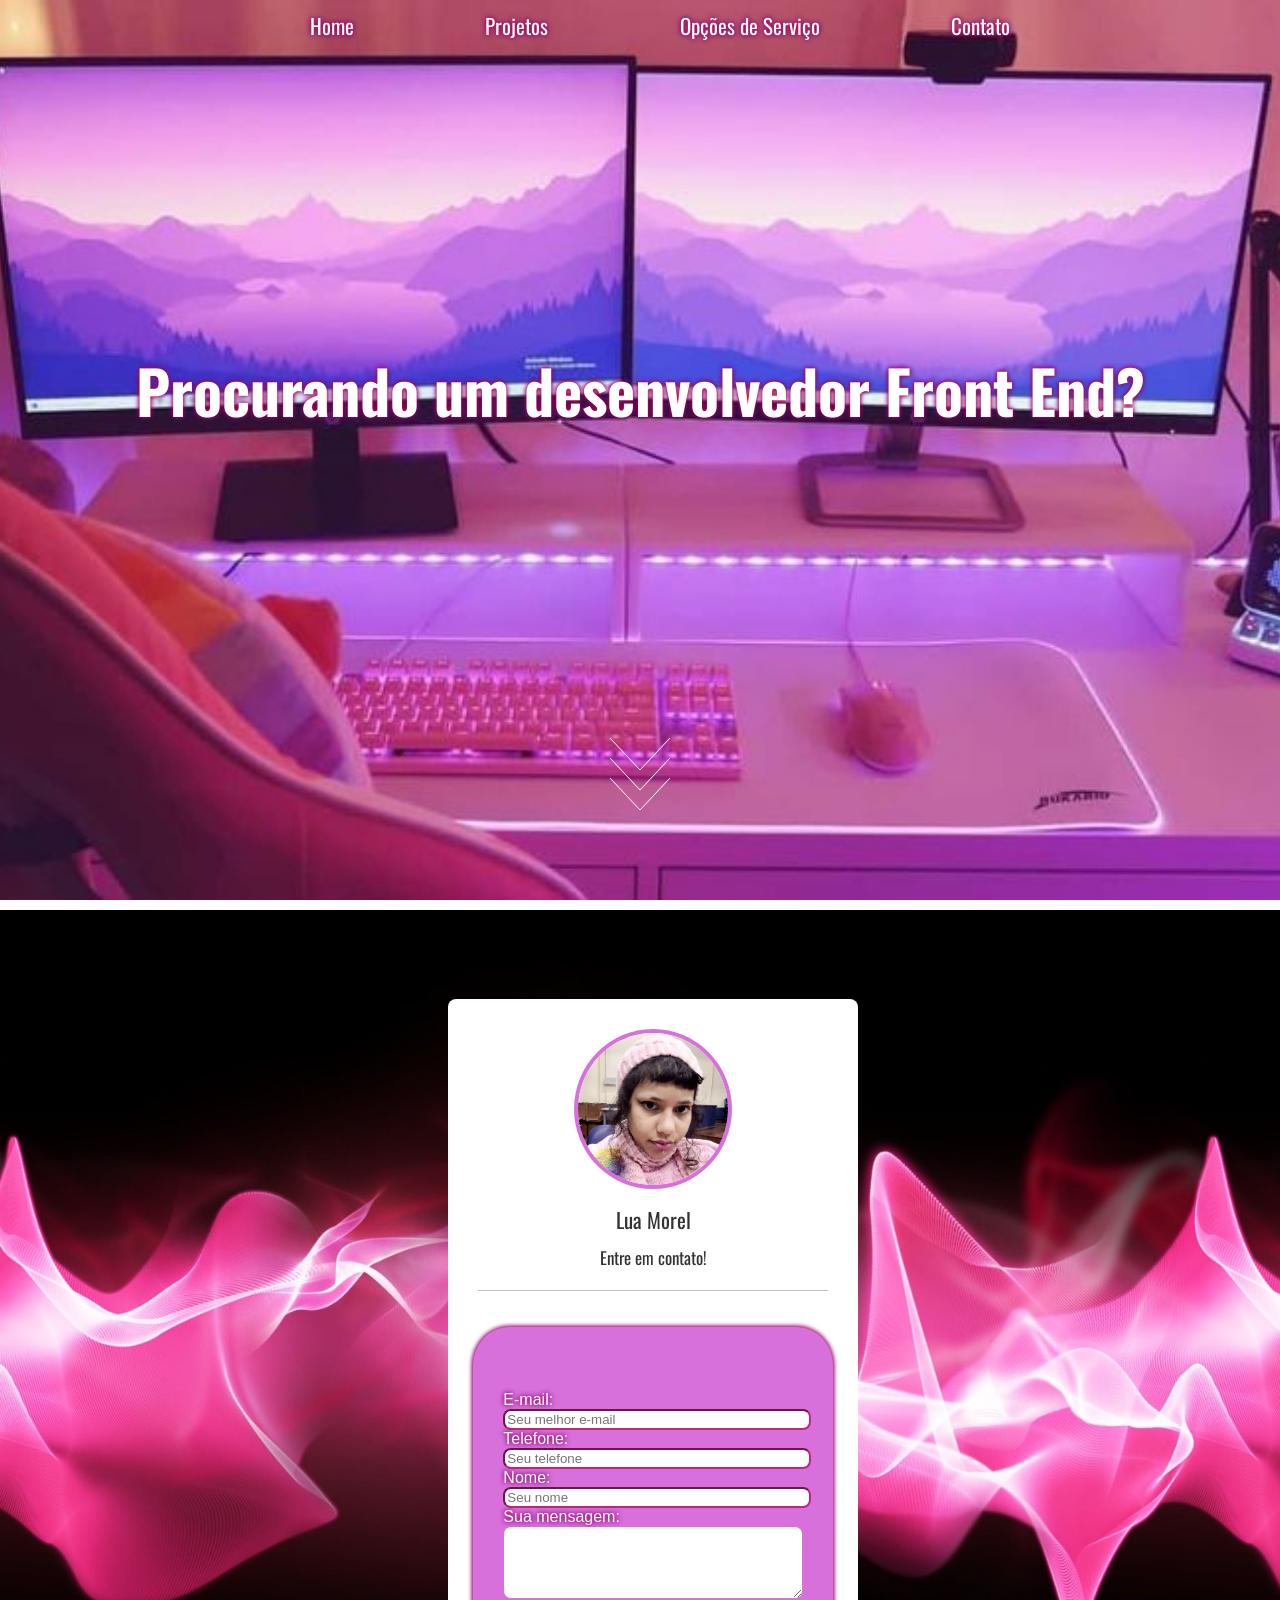
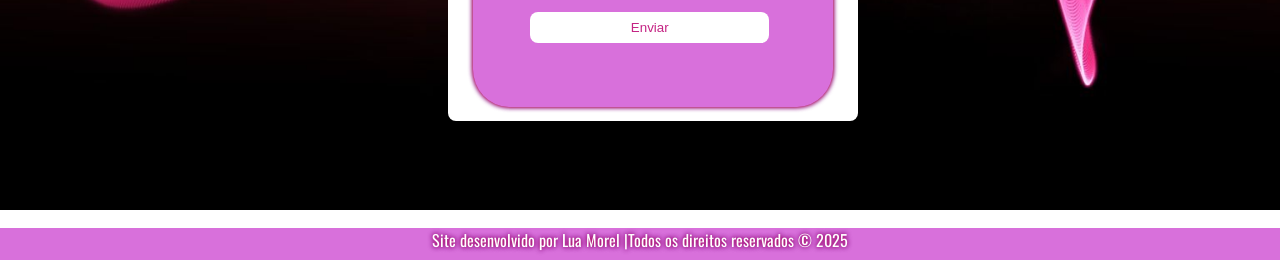
<file: contato.html>
<!DOCTYPE html>
<html lang="en">
<head>
    <meta charset="UTF-8">
    <meta http-equiv="X-UA-Compatible" content="IE=edge">
    <meta name="viewport" content="width=device-width, initial-scale=1.0">
    <title>Lua Morel</title>
    <link rel="stylesheet" href="./contato.css">
    <script src="./script.js"></script>

</head>
<body>
    <div class="hero-container">
        <header>
            <nav>
                <ul>
                    <a href="./index.html"><li>Home</li></a>
                    <a href="./projetos.html"><li>Projetos</li></a>
                    <a href="./Serviços.html"><li>Opções de Serviço</li></a>
                    <a href="./contato.html"><li>Contato</li></a>
                </ul>
            </nav>
        </header>
        <h1>Procurando um desenvolvedor Front End?</h1>
        <svg class="arrows">
            <path class="a1" d="M0 0 L30 32 L60 0"></path>
            <path class="a2" d="M0 20 L30 52 L60 20"></path>
            <path class="a3" d="M0 40 L30 72 L60 40"></path>
        </svg>
    </div>
    <div class="content-container">
        <div class="profile-container">
            <div class="profile-content">
                <div class="profile-card">
                    <img class="profile-image" src="./profile img.png" />
                    <span class="name-text">Lua Morel</span>
                    <span class="profile-text">
                        Entre em contato!
                    </span>
                    <div class="divider"></div>
                
                    <div id="form-container">
                    <form 
                    
                    
                      action="https://formspree.io/f/mgvvlwao"
                      method="POST"
                     >
                      <label class="youremail">
                  E-mail:
                        <input type="email" name="email" placeholder="Seu melhor e-mail">
                      </label>
                      
                      <label class="youremail">
                        Telefone:
                        <input type="phone" name="phone" placeholder="Seu telefone">
                      </label>
                    
                      <label class="yourname">
                     Nome:
                        <input type="text" name="name"  placeholder="Seu nome">
                      </label>
                    
                     
                      <label class="yourmessage">
                        Sua mensagem:
                        <textarea name="message"></textarea>
                      </label>
                      <!-- your other form fields go here -->
                      <button class="submitmsg" type="submit" >Enviar</button>
                    </form>
                    </div></div>
                        </header>
                    
        
                 
                    </div>
                </div>
        

     
        </div>
    </div>
    </div>
<br>
    <footer>    
    <span>Site desenvolvido por Lua Morel |Todos os direitos reservados ©  2025 </span><br></footer>
</div>
</div>
</div>
</body>
</html>
</file>
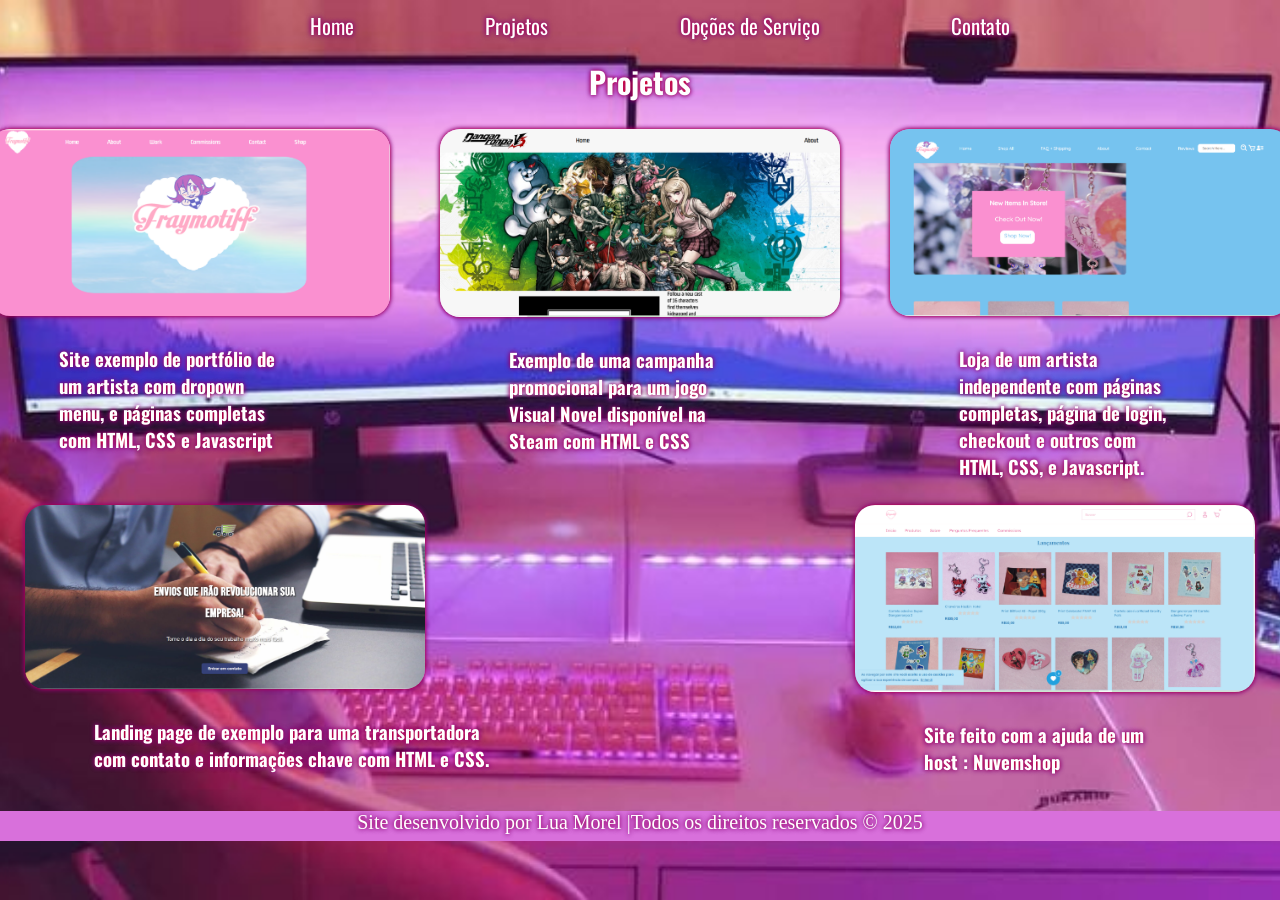
<file: projetos.html>
<!DOCTYPE html>
<html lang="en">
<head>
    <meta charset="UTF-8">
    <meta http-equiv="X-UA-Compatible" content="IE=edge">
    <meta name="viewport" content="width=device-width, initial-scale=1.0">
    <title>Lua Morel</title>
    <link rel="stylesheet" href="./projetos.css">
    <script src="./script.js"></script>

</head>
<body>
    <div class="hero-container">
        <header>
            <nav>
                <ul>
                    <a href="./index.html"><li>Home</li></a>
                    <a href="./projetos.html"><li>Projetos</li></a>
                    <a href="./Serviços.html"><li>Opções de Serviço</li></a>
                    <a href="./contato.html"><li>Contato</li></a>
                </ul>
            </nav>



    
        </header>

       
        
        
        <br>
        <h1 id="completo">Projetos</h1>
        <div class="sites">
            <div class="site1"><a target="_blank" href="https://fraymotiff.github.io/fraymotiff/"  ><img class="thumb" src="./sitefrayportf.png" alt="" /></a>
          <h3>Site exemplo de portfólio de um artista com dropown menu, e páginas  completas com HTML, CSS e Javascript</h3>  </div>
          <div class="site1"> <a target="_blank" href="https://fraymotiff.github.io/drv3/"  > <img class="thumb" src="./site drv3.png"  alt=" "/></a>
            <h3>Exemplo de uma campanha promocional para um jogo Visual Novel disponível na Steam com HTML e CSS</h3> </div>
            <div class="site1">  <a  target="_blank" href="https://fraymotiff.github.io/fraymotiffshop/"  >  <img class="thumb" src="./siteshop.png" alt="" /></a>
                <h3>Loja de um artista independente com páginas completas, página de login, checkout e outros com HTML, CSS, e Javascript.</h3> </div>
        </div>
        <div class="sites">
        
                
        
         
                    <div class="site1"><a  target="_blank" href="https://fraymotiff.github.io/landingpage01/"  ><img class="thumb" src="./SITE landing page 01.png" alt="" /></a>
                        <h3>Landing page de exemplo para uma transportadora com contato e informações chave com HTML  e CSS.</h3></div>
                        <div class="site1"><a target="_blank" href="https://www.fraymotiff.com/"  > <img class="thumb" src="./sitelojanuvem.png" alt="" /></a> 
                            <h3 class="last">Site feito com a ajuda de um host : Nuvemshop</h3></div>
                    
               
        
    
</div>
</div>
</div>
<br><br>
<footer>    
    <span>Site desenvolvido por Lua Morel |Todos os direitos reservados ©  2025 </span><br></footer>
</body>
</html>
</file>
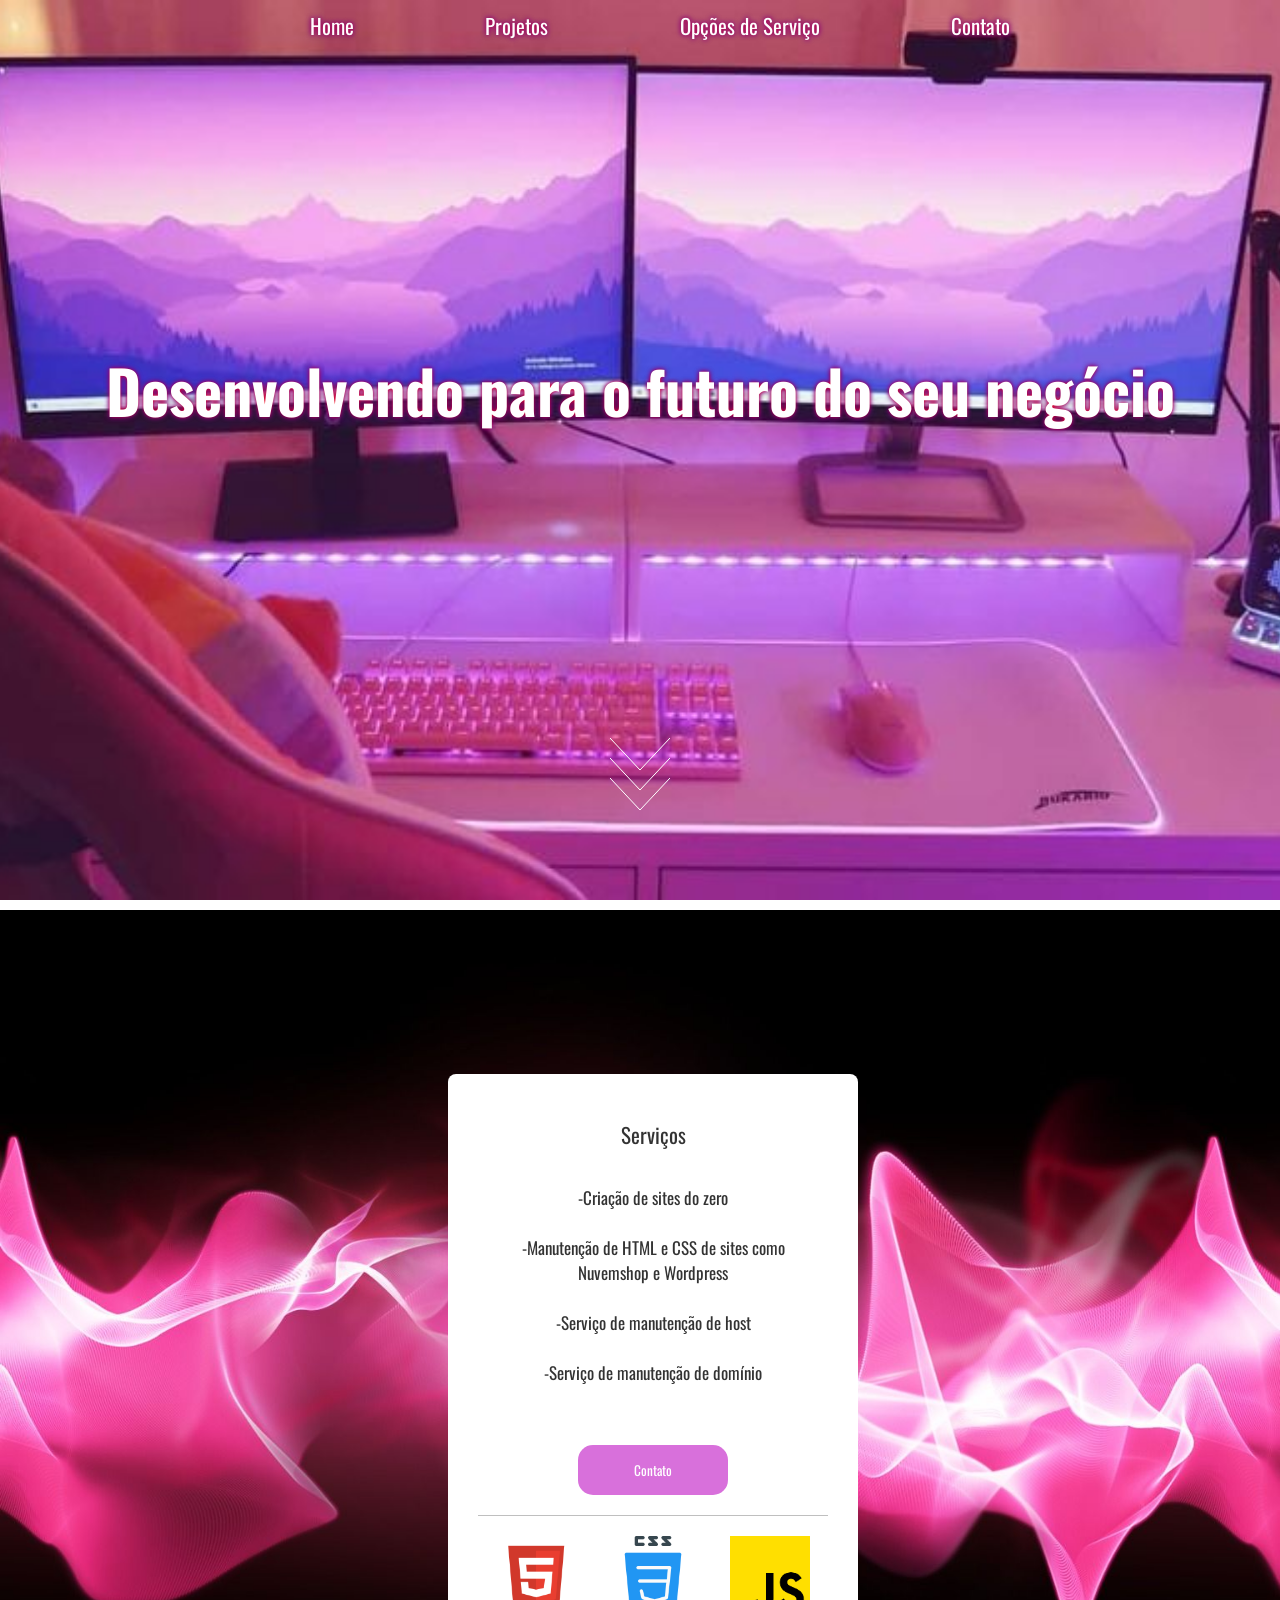
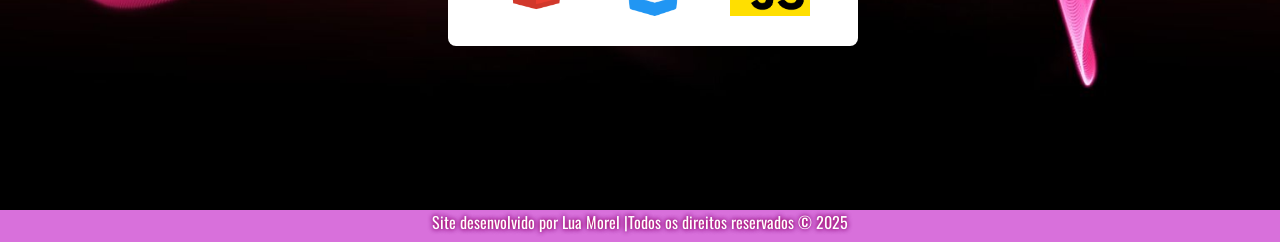
<file: Serviços.html>
<!DOCTYPE html>
<html lang="en">
<head>
    <meta charset="UTF-8">
    <meta http-equiv="X-UA-Compatible" content="IE=edge">
    <meta name="viewport" content="width=device-width, initial-scale=1.0">
    <title>Lua Morel</title>
    <link rel="stylesheet" href="./Serviços.css">
    <script src="./script.js"></script>
    

</head>
<body>
    <div class="hero-container">
        <header>
            <nav>
                <ul>
                    <a href="./index.html"><li>Home</li></a>
                    <a href="./projetos.html"><li>Projetos</li></a>
                    <a href="./Serviços.html"><li>Opções de Serviço</li></a>
                    <a href="./contato.html"><li>Contato</li></a>
                </ul>
            </nav>
        </header>
        <h1> Desenvolvendo para o futuro do seu negócio</h1>
        <svg class="arrows">
            <path class="a1" d="M0 0 L30 32 L60 0"></path>
            <path class="a2" d="M0 20 L30 52 L60 20"></path>
            <path class="a3" d="M0 40 L30 72 L60 40"></path>
        </svg>
    </div>
    <div class="content-container">
        <div class="profile-container">
            <div class="profile-content">
                <div class="profile-card">
                    <span class="name-text">Serviços</span>
                    <span class="profile-text">
                   <div class="">
                    <br>
                                     <span>-Criação de sites do zero</span>
                                     <br>   <br>
                                     
                        <span> -Manutenção de HTML e CSS de sites como Nuvemshop e Wordpress</span>
                        <br><br>
                                     <span>-Serviço de manutenção de host</span>
                                     <br><br>
                                     <span>-Serviço de manutenção de domínio</span>
                                     <br><br>


                                     </div>
                    
                    </span>
                    <a href="" >
                        <a href="./contato.html#form-container"> <button class="profile-button">
                      Contato
                        </button></a>
                    </a>
                    <div class="divider"></div>
                    <div class="icons-container">
                        <img class="icon-item" src="./HTML.png" />
                        <img class="icon-item" src="./CSS.png"  />
                        <img class="icon-item" src="./js.png" />
                    </div>
                </div>
        

     
        </div>
    </div>
    </div>

    <footer>    
    <span>Site desenvolvido por Lua Morel |Todos os direitos reservados ©  2025 </span><br></footer>
</div>
</div>
</div>
</body>
</html>
</file>
<file: contato.css>
@import url('https://fonts.googleapis.com/css2?family=Oswald&display=swap');

* {
    margin: 0;
}


html {
    scroll-behavior: smooth;
  }

  
.hero-container {
    height: 100vh;
    display: flex;
    flex-direction: column;
    align-items: center;
    justify-content: space-between;
    background-image: url('./background\ 1.jpg');
    background-attachment: fixed;
    background-position: center;
    background-repeat: no-repeat;
    background-size: cover;
    padding-top: 10px;
}

h1 {
    font-family: 'Oswald', sans-serif;
    color: #fff;
    font-size: 60px;

        text-shadow: 0 0 5px #FF0000, 0 0 5px #0000FF;
    

}

nav {
    width: 50%;
}

ul {
    display: flex;
    justify-content: space-between;
    list-style: none;
    width: 700px;
}

li {
    font-family: 'Oswald', sans-serif;
    font-size: 21px;
    color: #fff;
    cursor: pointer;
}

li:hover {
    color: #D870DB;
}

a{
    text-decoration: none;
    text-shadow: 0 0 5px #FF0000, 0 0 5px#0000FF; 
}

.arrows {
    width: 60px;
    height: 172px;
    bottom: 20px;
}

.arrows path {
    stroke: #fff;
    fill: transparent;
    stroke-width: 1px;
    animation: arrow 2s infinite;
    -webkit-animation: arrow 2s infinite;
}

@keyframes arrow
{
0% {opacity:0}
40% {opacity:1}
80% {opacity:0}
100% {opacity:0}
}

@-webkit-keyframes arrow
{
0% {opacity:0}
40% {opacity:1}
80% {opacity:0}
100% {opacity:0}
}

.arrows path.a1 {
    animation-delay:  -1s;
    -webkit-animation-delay:  -1s;
}

.arrows path.a2 {
    animation-delay:  -0.5s;
    -webkit-animation-delay:  -0.5s;
}

.arrows path.a3 {
    animation-delay:  0s;
    -webkit-animation-delay:  0s;
}

.content-container {
    height: 100vh;
    background-color: #333;
}

.profile-container {
    color: #333;
    height: 100%;
    display: flex;
    align-items: center;
    justify-content: center;
    background-image: url('./background\ 2.jpg');
    background-size: cover;
    width: 100%;
    height: 100%;
}

.profile-content {
    width: 30%;
}

.profile-card {
    display: flex;
    flex-direction: column;
    align-items: center;
    width: 350px;
    background: #fff;
    padding: 30px;
    border-radius: 8px;
}

.profile-image {
    width: 150px;
    height: auto;
    border-radius: 50%;
    border: 4px solid #D870DB;
}

.name-text {
    font-family: 'Oswald', sans-serif;
    font-size: 21px;
    margin-top: 15px;
}

.profile-text {
    font-family: 'Oswald', sans-serif;
    font-size: 17px;
    text-align: center;
    width: 80%;
    margin-top: 10px;
}

.profile-button {
    width: 150px;
    height: 50px;
    border-radius: 15px;
    border: none;
    background-color: #D870DB;
    color: #fff;
    font-family: 'Oswald', sans-serif;
    margin-top: 35px;
    cursor: pointer;
}

.divider {
    width: 100%;
    border-top: .5px solid #bfbfbf;
    margin: 20px 0;
}

.icons-container {
    display: flex;
    width: 100%;
    justify-content: space-around;
}

.icon-item {
    width: 80px;
    height: auto;
}


.prosi-box {

    background-color: #D870DB;
    display: flex;
    flex-direction: column;
    align-items: center;
    width: 350px;
    padding: 30px;
    border-radius: 8px;

}

.profile-sinopse {
    width: 430px;
    font-family: 'Oswald', sans-serif;
    color: #fff;
    font-size: 17px;
}

/*----*/


.container{
    width: 100%;
    height: 100%;
    display: flex;
    justify-content: center;
    align-items: center;
    position: absolute;
    text-shadow: 0 0 5px #FF0000, 0 0 5px#0000FF; 
   
  }
  
  .divider {
    width: 100%;
    border-top: .5px solid #bfbfbf;
    margin: 20px 0;
}
  

form {
    display: flex;
    flex-direction: column;
    background-color: rgb(255, 255, 255);
    box-shadow: 0 0 5px #FF0000, 0 0 5px#0000FF; 
    width: 21.4rem;
    height: 20rem;
    border-radius: 10%;
    padding: 20px;
    margin-left:-3em;
    position: relative;
   }

   label{
    font-family: 'Oswald', sans-serif;
    color: #ffffff;
    text-shadow: 0 0 5px #FF0000, 0 0 5px #0000FF;
    
    display: block;
    font-size: 1em;
    background-color: rgb(255, 255, 255);;
   }

   input{
    display: block;
    background-color: #ffffff;
    border-color:  rgb(196, 35, 131);
    
  width: 100%;
  border-radius: 8px;
  }

  textarea{
    display: block;
    width: 100%;
    max-width: 100%;
    min-width: 100%;
    min-height: 5em;
    max-height: 5em;
    background-color: #ffffff;
    border-color:  #D870DB;
    border-radius: 8px;
   }

   Button{
  
    width: 80%;
    border:none;
    background-color:  #D870DB;
    color: rgb(224, 224, 224);
    font-family: 'Kdam Thmor Pro',sans-serif;
    border-radius: 8px;
    align-items: center;
    padding: 8px 12px;
    margin-left:2em;
    margin-top: 1em;
 
   }

   
footer {
    height: 2em;
    display:flex;
    flex-direction:column;
    align-items:center;
    justify-content: space-around;
    background-color: #D870DB;
    text-shadow: 0 0 5px #FF0000, 0 0 5px #0000FF;
    
    font-family: 'Oswald', sans-serif;
    color: #fff;}

    #form-container{
        width: 100%;
        height: 100%;
        display: flex;
        justify-content: center;
        align-items: center;
        margin:0;
       
      }
      
      
      
       form {
        display: flex;
        flex-direction: column;
        justify-content: center;
        background-color:#D870DB;
        width: 20rem;
        height: 20rem;
        border-radius: 10%;
        padding: 30px;
        top:1em;
      justify-content: center;
      margin:0;
       }
       label{
        font-family: 'Kdam Thmor Pro',sans-serif;
        color: #ffffff;
        display: block;
        font-size: 1em;
        background-color: #D870DB;;
       }
       input{
        display: block;
        background-color: #ffffff;
        border-color:  rgb(196, 35, 131);
        
      width: 100%;
      border-radius: 8px;
      }
       textarea{
        display: block;
        width: 100%;
        max-width: 100%;
        min-width: 100%;
        min-height: 5em;
        max-height: 5em;
        background-color: #ffffff;
        border-radius: 8px;
        width: 100%;
        min-width: 22em;
        max-width: 22em;
        height: 300px;
       }
       Button{
      
        width: 80%;
        border:none;
        background-color: #ffffff;
        color: rgb(196, 35, 131);
        font-family: 'Kdam Thmor Pro',sans-serif;
        border-radius: 8px;
        align-items: center;
        padding: 8px 12px;
        margin-left:2em;
        cursor: pointer;
        margin-top: 1em;
        transition: 1s ease;
       }
       button:hover{
        background-color:  rgb(196, 35, 131);
        color: #fff;
       }
</file>
<file: projetos.css>
@import url('https://fonts.googleapis.com/css2?family=Oswald&display=swap');

* {
    margin: 0;

    body{
        background-image: url('./background\ 1.jpg');
        background-attachment: fixed;
        background-position: center;
        background-repeat: no-repeat;
        background-size: cover;
    }
}

.hero-container {
    display: flex;
    flex-direction: column;
    align-items: center;
    justify-content: space-between;
    padding-top: 10px;
}

h1 {
    font-family: 'Oswald', sans-serif;
    color: #fff;
    font-size: 60px;

        text-shadow: 0 0 5px #FF0000, 0 0 5px #0000FF;
    

}

nav {
    width: 50%;
}

ul {
    display: flex;
    justify-content: space-between;
    list-style: none;
    width: 700px;
}

li {
    font-family: 'Oswald', sans-serif;
    font-size: 21px;
    color: #fff;
    cursor: pointer;
}

li:hover {
    color: #D870DB;
}

a{
    text-decoration: none;
    text-shadow: 0 0 5px #FF0000, 0 0 5px #0000FF;
}



footer {
    height:1.5em;
    display:flex;
    padding:0px 0px 2em;
    
    flex-direction:column;
    font-size: 20px;
    align-items:center;
    justify-content: space-around;
    background-color: #D870DB;
    text-shadow: 0 0 5px #FF0000, 0 0 5px #0000FF;

    padding:0;
    margin:0;

    position: relative;
    bottom: 0; 
     left: 0;
      right: 0;
      margin:0;
    color: #fff;}



    .sites {
        display: flex;
        justify-content: space-between;
        
    }

  .thumb{
    box-shadow: 0 0 5px #FF0000, 0 0 5px #0000FF;
    width: 25em;
    border-radius: 20px;
    margin: 25px;
    transition: .5s;
  }
  .thumb:hover{
    transform: scale(1.1);
}

#completo{
    font-size: 30px;
}

.sites h3 {
    font-family: 'Oswald', sans-serif;
    color: #fff;
    text-shadow: 0 0 5px #FF0000, 0 0 5px #0000FF;
    margin-left: 5em;
    width: 50%;
    

    
}

.divider {
    width: 50%;
    border-top: 10px solid #ffffff;
    box-shadow: 0 0 5px #FF0000, 0 0 5px #0000FF;
    margin: 20px 0;
}
</file>
<file: Serviços.css>
@import url('https://fonts.googleapis.com/css2?family=Oswald&display=swap');

* {
    margin: 0;
}

.hero-container {
    height: 100vh;
    display: flex;
    flex-direction: column;
    align-items: center;
    justify-content: space-between;
    background-image: url('./background\ 1.jpg');
    background-attachment: fixed;
    background-position: center;
    background-repeat: no-repeat;
    background-size: cover;
    padding-top: 10px;
}

h1 {
    font-family: 'Oswald', sans-serif;
    color: #fff;
    font-size: 60px;

        text-shadow: 0 0 5px #FF0000, 0 0 5px #0000FF;
    

}

nav {
    width: 50%;
}

ul {
    display: flex;
    justify-content: space-between;
    list-style: none;
    width: 700px;
}

li {
    font-family: 'Oswald', sans-serif;
    font-size: 21px;
    color: #fff;
    cursor: pointer;
}

li:hover {
    color: #D870DB;
}

a{
    text-decoration: none;
    text-shadow: 0 0 5px #FF0000, 0 0 5px #0000FF;
}

.arrows {
    width: 60px;
    height: 172px;
    bottom: 20px;
}

.arrows path {
    stroke: #fff;
    fill: transparent;
    stroke-width: 1px;
    animation: arrow 2s infinite;
    -webkit-animation: arrow 2s infinite;
}

@keyframes arrow
{
0% {opacity:0}
40% {opacity:1}
80% {opacity:0}
100% {opacity:0}
}

@-webkit-keyframes arrow
{
0% {opacity:0}
40% {opacity:1}
80% {opacity:0}
100% {opacity:0}
}

.arrows path.a1 {
    animation-delay:  -1s;
    -webkit-animation-delay:  -1s;
}

.arrows path.a2 {
    animation-delay:  -0.5s;
    -webkit-animation-delay:  -0.5s;
}

.arrows path.a3 {
    animation-delay:  0s;
    -webkit-animation-delay:  0s;
}

.content-container {
    height: 100vh;
    background-color: #333;
}

.profile-container {
    color: #333;
    display: flex;
    align-items: center;
    justify-content: center;
    background-image: url('./background\ 2.jpg');
    background-size: cover;
    width: 100%;
    height: 100vh;
}

.profile-content {
    width: 30%;
}

.profile-card {
    display: flex;
    flex-direction: column;
    align-items: center;
    width: 350px;
    background: #fff;
    padding: 30px;
    border-radius: 8px;
}

.profile-image {
    width: 150px;
    height: auto;
    border-radius: 50%;
    border: 4px solid #D870DB;
}

.name-text {
    font-family: 'Oswald', sans-serif;
    font-size: 21px;
    margin-top: 15px;
}

.profile-text {
    font-family: 'Oswald', sans-serif;
    font-size: 17px;
    text-align: center;
    width: 80%;
    margin-top: 10px;
}

.profile-button {
    width: 150px;
    height: 50px;
    border-radius: 15px;
    border: none;
    background-color: #D870DB;
    color: #fff;
    font-family: 'Oswald', sans-serif;
    margin-top: 35px;
    cursor: pointer;
    transition: 1s ease;
}


.profile-button:hover{
    background-color: #c324c9;

}
.divider {
    width: 100%;
    border-top: .5px solid #bfbfbf;
    margin: 20px 0;
}

.icons-container {
    display: flex;
    width: 100%;
    justify-content: space-around;
}

.icon-item {
    width: 80px;
    height: auto;
}


.prosi-box {

    background-color: #D870DB;
    display: flex;
    flex-direction: column;
    align-items: center;
    width: 350px;
    padding: 30px;
    border-radius: 8px;

}

.profile-sinopse {
    width: 430px;
    font-family: 'Oswald', sans-serif;
    color: #fff;
    font-size: 17px;
}


footer {
    height: 2em;
    display:flex;
    flex-direction:column;
    align-items:center;
    justify-content: space-around;
    background-color: #D870DB;
    text-shadow: 0 0 5px #FF0000, 0 0 5px #0000FF;
    
    font-family: 'Oswald', sans-serif;
    color: #fff;}

    .servicos{
        color: #ffff;
        text-shadow: 0 0 5px #FF0000, 0 0 5px #0000FF;
    }
</file>
